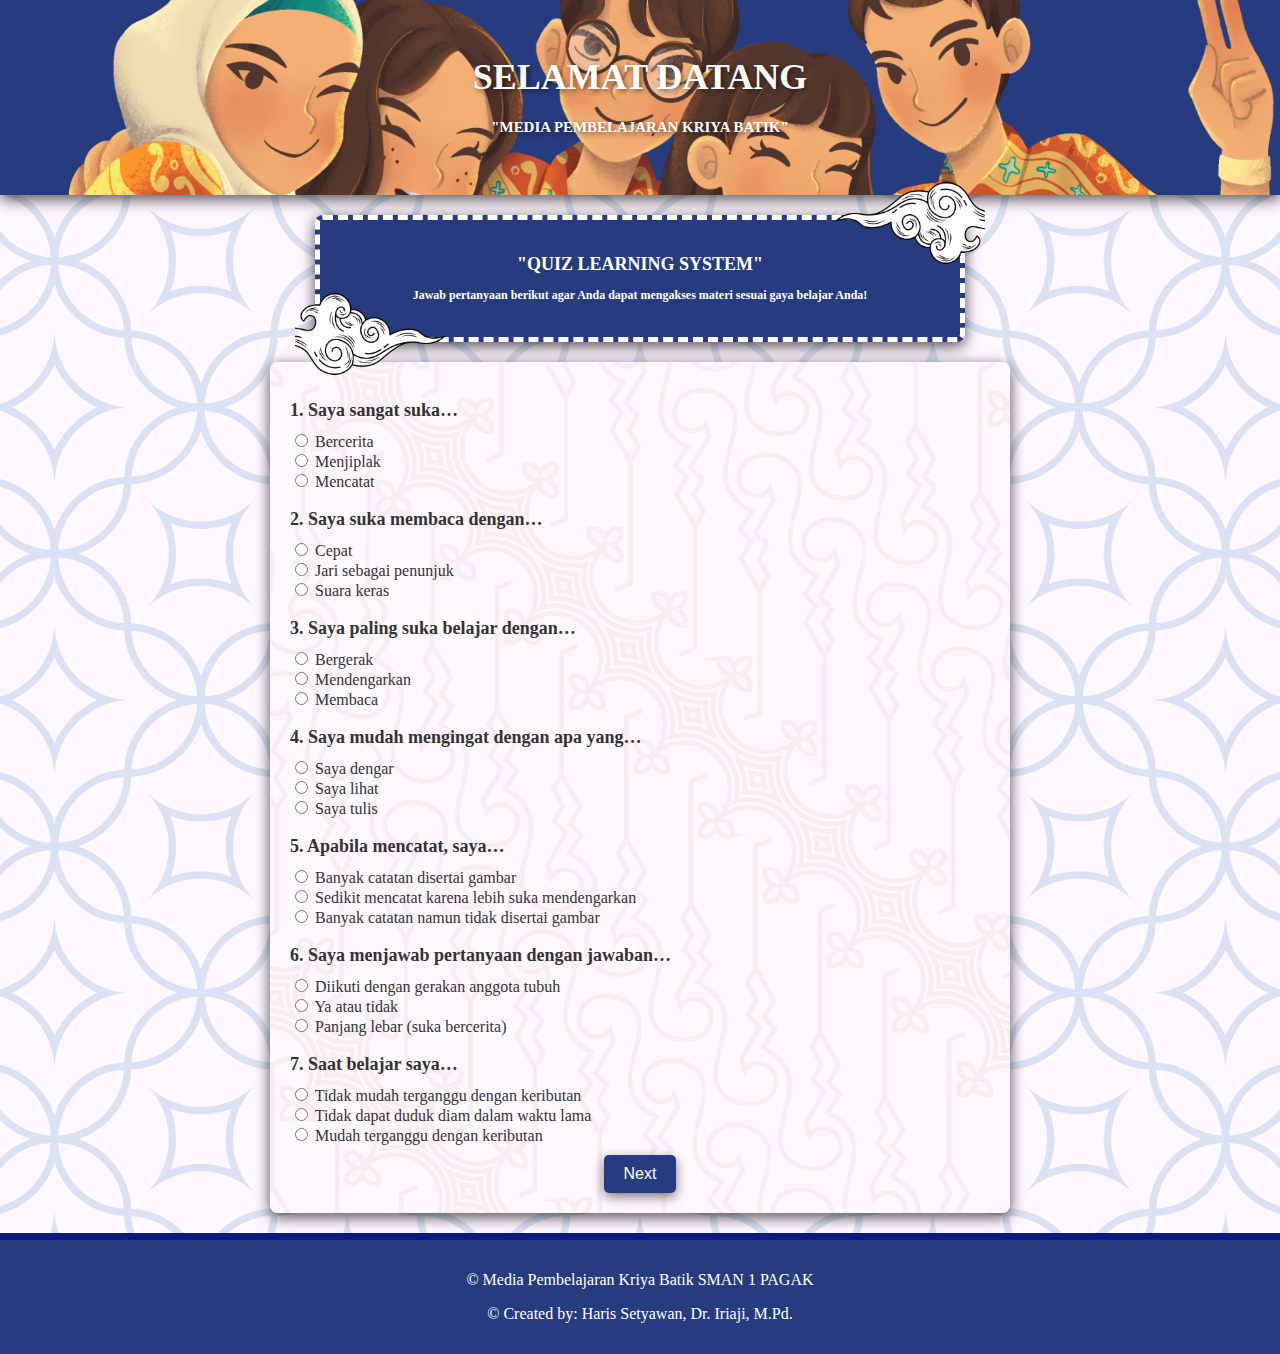
<file: index.html>
<!DOCTYPE html>
<html lang="en">
<head>
    <meta charset="UTF-8">
    <meta name="viewport" content="width=device-width, initial-scale=1.0">
    <title>Pembelajaran Batik Cerdas - Kuis Gaya Belajar</title>
    <link rel="stylesheet" href="styles.css">
</head>
<body>
    <header>
        <h1>SELAMAT DATANG</h1>
        <h5>"MEDIA PEMBELAJARAN KRIYA BATIK"</h5>
    </header>
    <main>
        <section id="intro">
            <h2>"QUIZ LEARNING SYSTEM"</h2>
            <h4>Jawab pertanyaan berikut agar Anda dapat mengakses materi sesuai gaya belajar Anda!</h4>
        </section>
        <section id="quiz-section">
            <form id="quiz-form">
                <!-- Questions will be loaded here dynamically -->
            </form>
            <button id="next-button">Next</button>
        </section>
    </main>
    <footer>
        <p>&copy; Media Pembelajaran Kriya Batik SMAN 1 PAGAK</p>
        <p>&copy; Created by: Haris Setyawan, Dr. Iriaji, M.Pd.</p>
    </footer>
    <script src="script.js"></script>
</body>
</html>
</file>
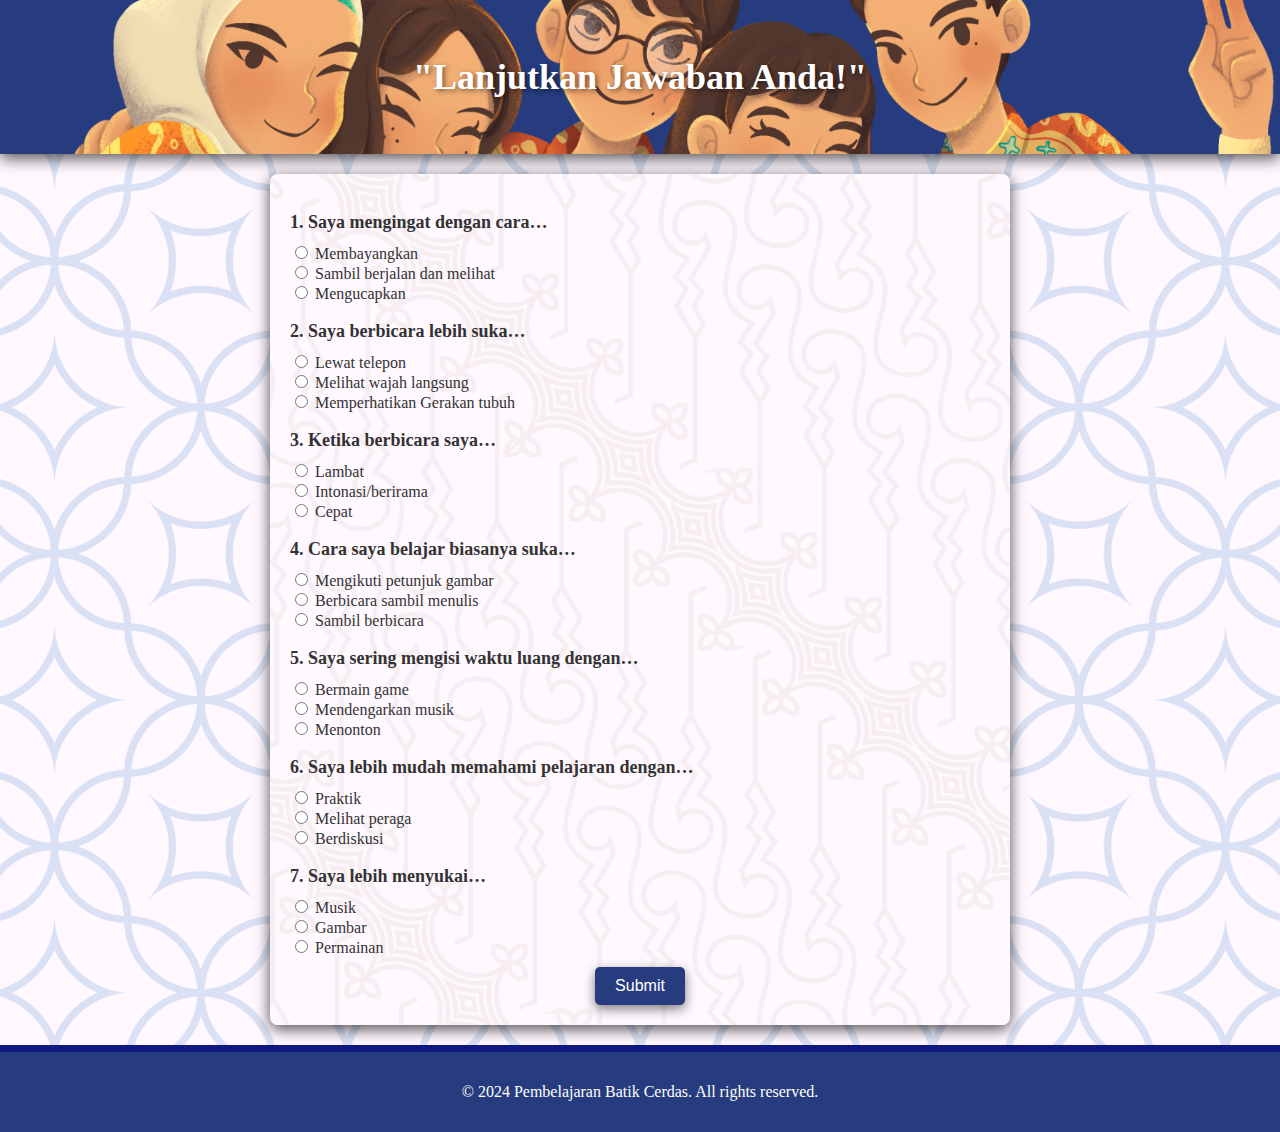
<file: page2.html>
<!DOCTYPE html>
<html lang="en">
<head>
    <meta charset="UTF-8">
    <meta name="viewport" content="width=device-width, initial-scale=1.0">
    <title>Pembelajaran Batik Cerdas - Hasil Kuis</title>
    <link rel="stylesheet" href="styles.css">
</head>
<body>
    <header>
        <h1>"Lanjutkan Jawaban Anda!"</h1>
    </header>
    <main>
        <section id="quiz-section">
            <form id="quiz-form">
                <!-- Questions will be loaded here dynamically -->
            </form>
            <button id="submit-button">Submit</button>
        </section>
        <section id="result-section" style="display:none;">
            <h2>Hasil</h2>
            <p id="result-text"></p>
        </section>
    </main>
    <footer>
        <p>&copy; 2024 Pembelajaran Batik Cerdas. All rights reserved.</p>
    </footer>
    <script src="script.js"></script>
</body>
</html>
</file>
<file: styles.css>
/* General Styles */
body {
    font-family: 'Gill Sans', 'Gill Sans MT', Calibri, 'Trebuchet MS'; 
    background-image: url('bg\ body.png');
    background-size: cover; 
    color: #333;
    margin: 0;
    padding: 0;
}

/* Header */
header {
    position: relative;
    background-image: url('bg\ header.png');
    background-size: cover; 
    background-position: center;
    color: rgb(255, 255, 255);
    text-align: center;
    padding: 35px 0;
    font-size: 18px;
    font-weight: bold;
    line-height: 1;
    box-shadow: 0px 4px 15px rgba(0, 0, 0, 0.7);
    text-shadow: 2px 2px 5px rgba(0, 0, 0, 0.5);
}


/* Main Section */
main {
    padding: 20px;
    text-align: center;
    position: relative;
    z-index: 1;
}

/* Box intro with decorative elements */
#intro {
    position: relative; /* Pastikan box intro memiliki posisi relatif */
    background-color: #263c7e;
    border-radius: 8px;
    padding: 20px;
    margin-bottom: 20px;
    box-shadow: 0px 4px 15px rgba(0, 0, 0, 0.7);
    border: 5px dashed #ffffff; /* Garis putus-putus dengan warna oranye */
    max-width: 600px;
    margin-left: auto;
    margin-right: auto;
    font-size: 12px;
    line-height: 1;
    color: #ffffff; 
    overflow: visible; /* Pastikan overflow terlihat */
}

/* Menambahkan gambar awan di pojok kiri bawah */
#intro::before {
    content: '';
    position: absolute; /* Pastikan posisi gambar adalah absolute */
    bottom: -82px; /* Memindahkan gambar ke bawah sehingga melayang */
    left: -25px; /* Memindahkan gambar ke kiri */
    width: 170px; /* Sesuaikan ukuran awan */
    height: 170px; /* Sesuaikan ukuran awan */
    background-image: url('awan-left.png'); /* Ganti dengan path file gambar awan Anda */
    background-size: contain;
    background-repeat: no-repeat;
    z-index: 1; /* Pastikan berada di bawah bubble */
    opacity: 1; /* Transparansi opsional */
}

/* Menambahkan gambar awan di pojok kanan atas */
#intro::after {
    content: '';
    position: absolute; /* Pastikan posisi gambar adalah absolute */
    top: -82px; /* Memindahkan gambar ke atas sehingga melayang */
    right: -25px; /* Memindahkan gambar ke kanan */
    width: 170px; /* Sesuaikan ukuran awan */
    height: 170px; /* Sesuaikan ukuran awan */
    background-image: url('awan-right.png'); /* Ganti dengan path file gambar awan Anda */
    background-size: contain;
    background-repeat: no-repeat;
    z-index: 1; /* Pastikan berada di bawah bubble */
    opacity: 1; /* Transparansi opsional */
    overflow: hidden;
}

/* Bubble Decoration */
.bubble {
    position: absolute;
    width: 20px;
    height: 20px;
    background-color: #263c7e;
    border-radius: 50%; /* Membuat lingkaran */
    opacity: 0.6;
    box-shadow: 0px 0px 10px rgba(0, 0, 0, 0.2); /* Gelembung dengan shadow */
    z-index: 2; /* Pastikan bubble berada di atas gambar awan */
}

/* Bubble positions */
.bubble1 {
    top: 20px;
    right: 30px;
}

.bubble2 {
    bottom: 10px;
    left: 50px;
}

.bubble3 {
    bottom: 50px;
    right: 100px;
}


/* Quiz Section */
#quiz-section {
    background-image: url('bg\ kolom.png');
    background-size: cover; 
    background-position: center;
    border-radius: 8px;
    padding: 20px;
    margin: 0 auto;
    width: 75%;
    max-width: 700px; /* Membatasi lebar maksimum */
    box-shadow: 0px 4px 15px rgba(0, 0, 0, 0.7);
    text-align: left; /* Align the text to the left */
    position: relative;
}

.question-box {
    margin-bottom: 20px;
    position: relative;
}

#quiz-section p {
    font-size: 18px;
    margin-bottom: 10px;
}

/* Buttons */
button {
    background-color: #263c7e;
    color: white;
    padding: 10px 20px;
    border: none;
    border-radius: 5px;
    font-size: 16px;
    cursor: pointer;
    margin-top: 10px;
    transition: background-color 0.3s;
    display: block;
    margin-left: auto;
    margin-right: auto;
    box-shadow: 0px 4px 12px rgba(0, 0, 0, 0.5);
}

button:hover {
    background-color: #263c7e;
}

/* Footer */
footer {
    background-color: #263c7e;
    color: #fff;
    text-align: center;
    padding: 15px 0;
    border-top: 7px solid #101881;
    font-size: 16px;
    position: relative;
    bottom: 0;
    width: 100%;
}
</file>
